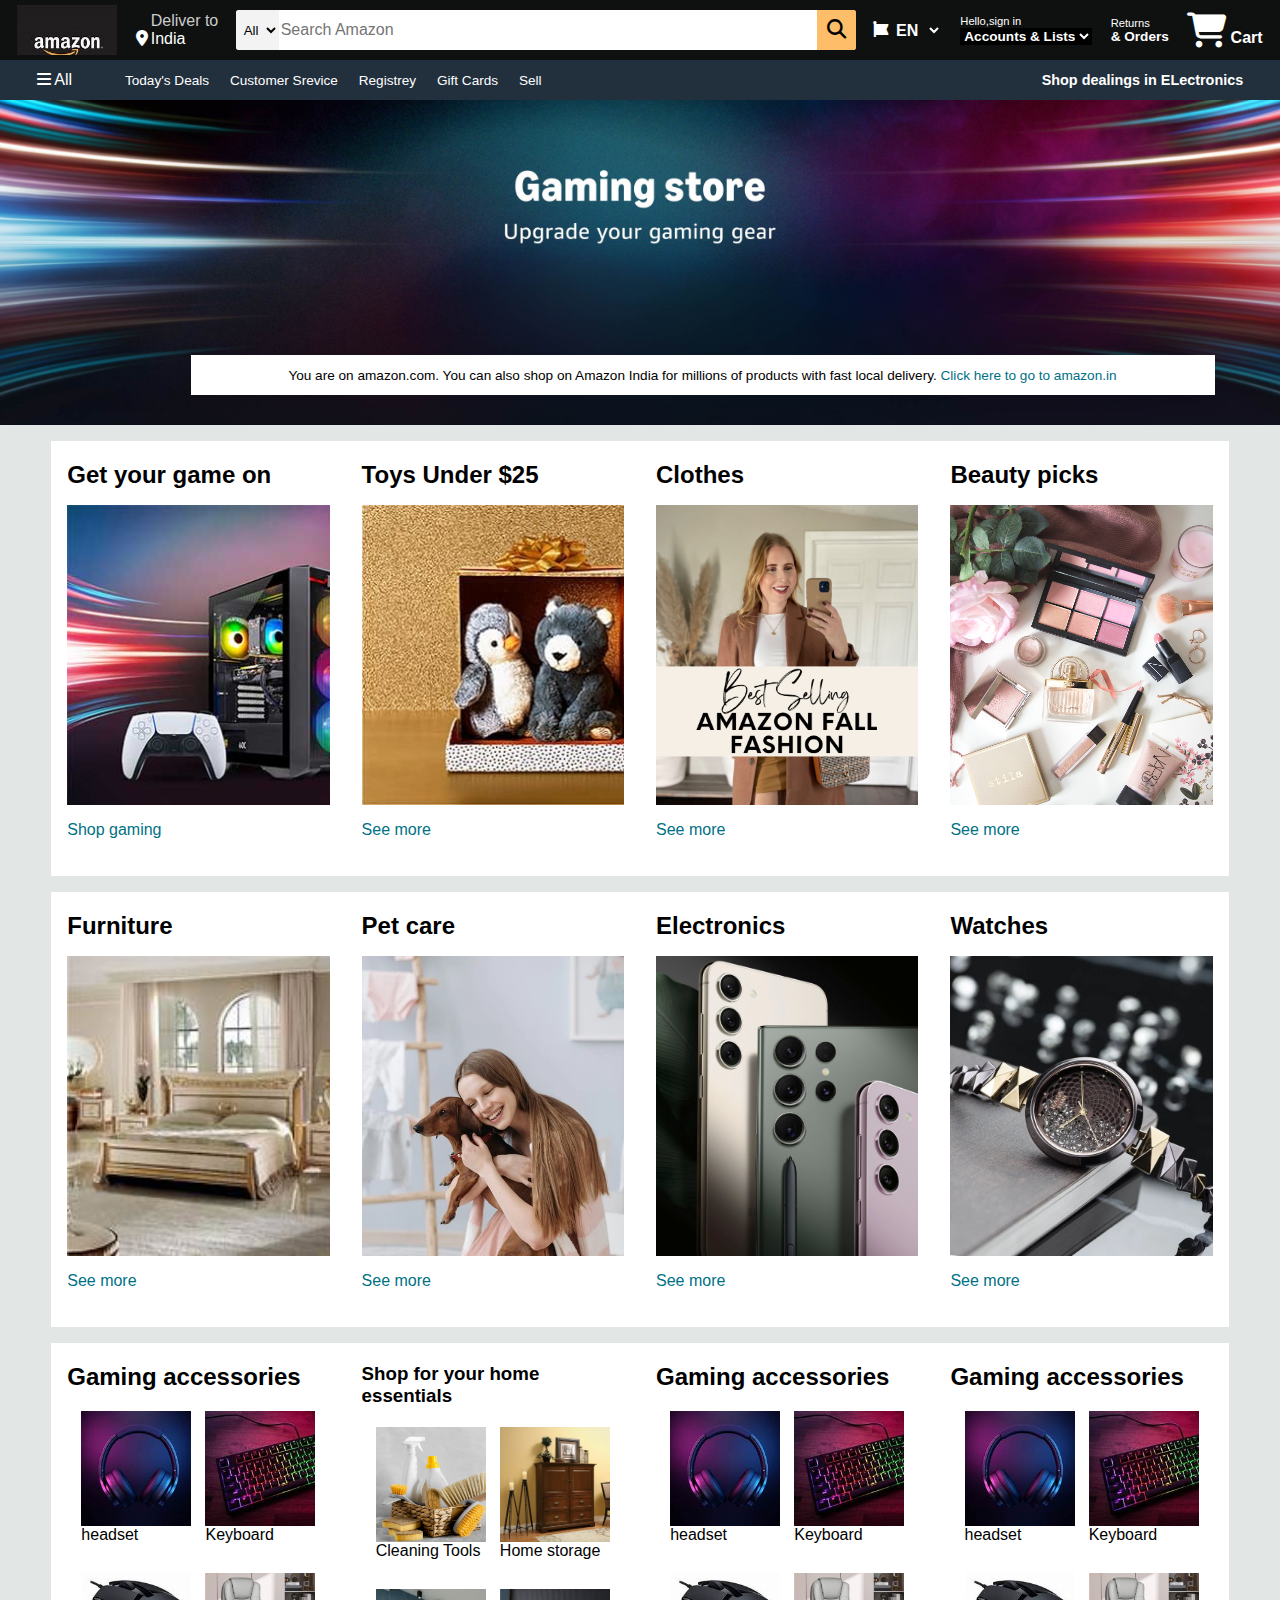
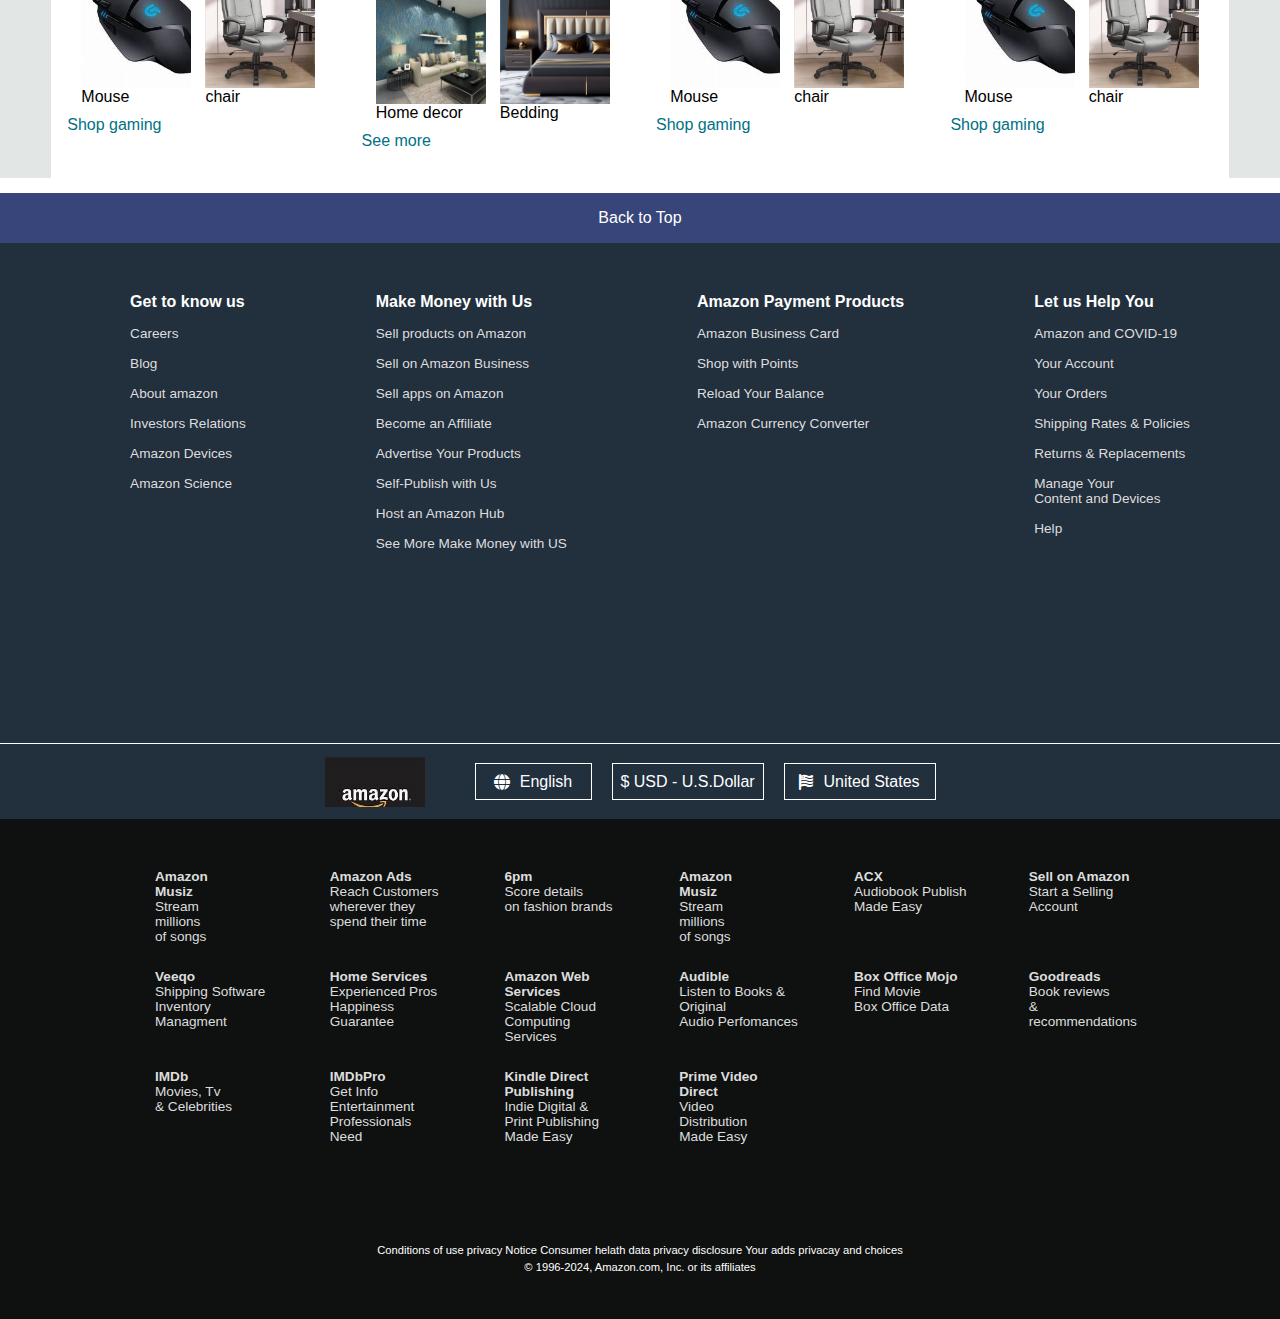
<file: index.html>
<!DOCTYPE html>
<html lang="en">
<head>
    <meta charset="UTF-8">
    <meta name="viewport" content="width=device-width, initial-scale=1.0">
    <title>Amazon.com.Spend less.Smile more.</title>
    <link rel="stylesheet" href="https://cdnjs.cloudflare.com/ajax/libs/font-awesome/6.4.0/css/all.min.css">
    <link rel="stylesheet" href="amazon_final.css">
</head>
<body>
    <div class="nav_bar">
        <!-- box-1 -->
        <div class="nav_logo border">
            <div class="logo"></div>
        </div>
        <!-- box-2 -->
        <div class="nav_address border">
            <p class="add_first">Deliver to</p>
            <div class="add_icon">
                <i class="fa-solid fa-location-dot"></i>
                <p class="add_second">India</p>
            </div>
        </div>
        <!-- box-3 -->
        <div class="nav_search">
            <select class="search_select">
                <option >All</option>
            </select>
            <input placeholder="Search Amazon" class="search_input">
            <div class="search_icon"><i class="fa-solid fa-magnifying-glass"></i></div>
        </div>
        <!-- box-4 -->
         <div class="box_4 border" >
            <i class="fa-brands fa-font-awesome"></i>
            <select class="box_4_mat"><option>EN</option></select>
         </div>
         <!-- box-5 -->
          <div class="Accounts border">
            <p class="Accounts_ele">Hello,sign in</p>
            <select class="Accounts_select"><option>Accounts & Lists</option></select>
          </div>
          <!-- box-6 -->
           <div class="returns border">
                <p class="returns-1">Returns</p>
                <p class="returns-2">& Orders</p>
           </div>
           <!-- box-7 -->
            <div class="nav_cart border">
                <i class="fa-solid fa-cart-shopping"></i>
                Cart
            </div>
    </div>
    <!-- Pannel section -->
    <div class="pannel " >
        <div class="All border">
            <i class="fa-solid fa-bars"></i>
            All
        </div>
        <div class="pannel_options">
            <p class="border">Today's Deals</p>
            <p class="border">Customer Srevice</p>
            <p class="border">Registrey</p>
            <p class="border">Gift Cards</p>
            <p class="border">Sell</p>
        </div>
        <div class="pannel_deals border">
            Shop dealings in ELectronics
        </div>
    </div>
    <!-- Main section -->
     <div class="hero_section">
            <!-- <input type="checkbox" id="check" />
            <div class="btn_one">
                <label for="check" style="color: white"><i class="fa-solid fa-bars"></i></label>
            </div> -->
        <div class="hero_msg">
            <p>You are on amazon.com. You can also shop on Amazon India for millions of products with fast local delivery. <a href="#">Click here to go to amazon.in</a></p>
        </div>
     </div>
    <!-- Shop section -->
     <div class="shop_section">
        <div class="box1 box">
            <div class="box_content">
                <h2>Get your game on</h2>
                <div class="box1_img" style=" background-image: url('box1_image.jpg');"></div>
                <p>Shop gaming</p>
            </div>
        </div>
        <div class="box2 box">
            <div class="box_content">
                <h2>Toys Under $25</h2>
                <div class="box1_img" style=" background-image: url('box2_image.jpg');"></div>
                <p>See more</p>
            </div>
        </div>
        <div class="box3 box">
            <div class="box_content">
                <h2>Clothes</h2>
                <div class="box1_img" style=" background-image: url('clothes.png');"></div>
                <p>See more</p>
            </div>
        </div>
        <div class="box4 box">
            <div class="box_content">
                <h2>Beauty picks</h2>
                <div class="box1_img" style=" background-image: url('Beauty.png');"></div>
                <p>See more</p>
            </div>
        </div>
        <div class="box1 box">
            <div class="box_content">
                <h2>Furniture</h2>
                <div class="box1_img" style=" background-image: url('furniture.jpeg');"></div>
                <p>See more</p>
            </div>
        </div>
        <div class="box2 box">
            <div class="box_content">
                <h2>Pet care</h2>
                <div class="box1_img" style=" background-image: url('petcare.webp');"></div>
                <p>See more</p>
            </div>
        </div>
        <div class="box3 box">
            <div class="box_content">
                <h2>Electronics</h2>
                <div class="box1_img" style=" background-image: url('mobiles.jpg');"></div>
                <p>See more</p>
            </div>
        </div>
        <div class="box4 box">
            <div class="box_content">
                <h2>Watches</h2>
                <div class="box1_img" style=" background-image: url('raga.webp');"></div>
                <p>See more</p>
            </div>
        </div>
        <div class="box1 box">
            <div class="box_content">
                <h2>Gaming accessories</h2>
                <div class="images">
                    <div class="img_1_content">
                        <div class="img_1" style="background-image: url('headsetfinal.jpeg');"></div>
                        headset
                    </div>
                    <div class="img_1_content">
                        <div class="img_1" style="background-image: url('keyboard.jpeg');"></div>
                        Keyboard
                    </div>
                    <div class="img_1_content">
                        <div class="img_1" style="background-image: url('mouse.jpeg');"></div>
                        Mouse
                    </div>
                    <div class="img_1_content">
                        <div class="img_1" style="background-image: url('chair.webp');"></div>
                        chair
                    </div>
                </div>
                <p>Shop gaming</p>
            </div>
        </div>
        <div class="box1 box">
            <div class="box_content">
                <h3>Shop for your home essentials</h3>
                <div class="images">
                    <div class="img_1_content">
                        <div class="img_1" style="background-image: url('cleaning\ tools.png');"></div>
                        Cleaning Tools
                    </div>
                    <div class="img_1_content">
                        <div class="img_1" style="background-image: url('homestorage.webp');"></div>
                        Home storage
                    </div>
                    <div class="img_1_content">
                        <div class="img_1" style="background-image: url('homedecor.jpeg');"></div>
                        Home decor
                    </div>
                    <div class="img_1_content">
                        <div class="img_1" style="background-image: url('bedding.webp');"></div>
                        Bedding
                    </div>
                </div>
                <p>See more</p>
            </div>
        </div>
        <div class="box1 box">
            <div class="box_content">
                <h2>Gaming accessories</h2>
                <div class="images">
                    <div class="img_1_content">
                        <div class="img_1" style="background-image: url('headsetfinal.jpeg');"></div>
                        headset
                    </div>
                    <div class="img_1_content">
                        <div class="img_1" style="background-image: url('keyboard.jpeg');"></div>
                        Keyboard
                    </div>
                    <div class="img_1_content">
                        <div class="img_1" style="background-image: url('mouse.jpeg');"></div>
                        Mouse
                    </div>
                    <div class="img_1_content">
                        <div class="img_1" style="background-image: url('chair.webp');"></div>
                        chair
                    </div>
                </div>
                <p>Shop gaming</p>
            </div>
        </div>
        <div class="box1 box">
            <div class="box_content">
                <h2>Gaming accessories</h2>
                <div class="images">
                    <div class="img_1_content">
                        <div class="img_1" style="background-image: url('headsetfinal.jpeg');"></div>
                        headset
                    </div>
                    <div class="img_1_content">
                        <div class="img_1" style="background-image: url('keyboard.jpeg');"></div>
                        Keyboard
                    </div>
                    <div class="img_1_content">
                        <div class="img_1" style="background-image: url('mouse.jpeg');"></div>
                        Mouse
                    </div>
                    <div class="img_1_content">
                        <div class="img_1" style="background-image: url('chair.webp');"></div>
                        chair
                    </div>
                </div>
                <p>Shop gaming</p>
            </div>
        </div>
     </div>
     <footer>
        <div class="foot1_pannel">
            Back to Top
        </div>
        <div class="foot2_pannel">
            <ul>
                <p>Get to know us</p>
                <a>Careers</a>
                <a>Blog</a>
                <a>About amazon</a>
                <a>Investors Relations</a>
                <a>Amazon Devices</a>
                <a>Amazon Science</a>
            </ul>
            <ul>
                <p>Make Money with Us</p>
                <a>Sell products on Amazon</a>
                <a>Sell on Amazon Business</a>
                <a>Sell apps on Amazon</a>
                <a>Become an Affiliate</a>
                <a>Advertise Your Products</a>
                <a>Self-Publish with Us</a>
                <a>Host an Amazon Hub</a>
                <a>See More Make Money with US</a>
            </ul>
            <ul>
                <p>Amazon Payment Products</p>
                <a>Amazon Business Card</a>
                <a>Shop with Points</a>
                <a>Reload Your Balance</a>
                <a>Amazon Currency Converter</a>
            </ul>
            <ul>
                <p>Let us Help You</p>
                <a>Amazon and COVID-19</a>
                <a>Your Account</a>
                <a>Your Orders</a>
                <a>Shipping Rates & Policies</a>
                <a>Returns & Replacements</a>
                <a>Manage Your <br> Content and Devices</a>
                <a>Help</a>
            </ul>
        </div>
        <div class="foot3_pannel">
            <div class="logo"></div>
            <div class="logos2_foot3">
                <div class="logo1 logos">
                    <i class="fa-solid fa-globe"></i>
                    English
                </div>
                <div class="logo2 logos">
                    $ USD - U.S.Dollar
                </div>
                <div class="logo3 logos">
                    <i class="fa-solid fa-flag-usa"></i>
                    United States
                </div>
            </div>
        </div>
        <div class="foot4_pannel">
            <div class="many">
                <div class="many1">
                    <ul><a><b>Amazon<br>Musiz</b><br>Stream<br>millions<br>of songs</a></ul>
                </div>
                <div class="many1">
                    <ul><a><b>Amazon Ads</b><br>Reach Customers<br>wherever they<br>spend their time</a></ul>
                </div>
                <div class="many1">
                    <ul><a><b>6pm</b><br>Score details<br>on fashion brands</a></ul>
                </div>
                <div class="many1">
                    <ul><a><b>Amazon<br>Musiz</b><br>Stream<br>millions<br>of songs</a></ul>
                </div>
                <div class="many1">
                    <ul><a><b>ACX</b><br>Audiobook Publish<br>Made Easy</a></ul>
                </div>
                <div class="many1">
                    <ul><a><b>Sell on Amazon</b><br>Start a Selling<br>Account</a></ul>
                </div>
                <div class="many1">
                    <ul><a><b>Veeqo</b><br>Shipping Software<br>Inventory<br>Managment</a></ul>
                </div>
                <div class="many1">
                    <ul><a><b>Home Services</b><br>Experienced Pros<br>Happiness<br>Guarantee</a></ul>
                </div>
                <div class="many1">
                    <ul><a><b>Amazon Web<br>Services</b><br>Scalable Cloud<br>Computing<br>Services</a></ul>
                </div>
                <div class="many1">
                    <ul><a><b>Audible</b><br>Listen to Books &<br>Original<br>Audio Perfomances</a></ul>
                </div>
                <div class="many1">
                    <ul><a><b>Box Office Mojo</b><br>Find Movie<br>Box Office Data</a></ul>
                </div>
                <div class="many1">
                    <ul><a><b>Goodreads</b><br>Book reviews<br>&<br>recommendations</a></ul>
                </div>
                <div class="many1">
                    <ul><a><b>IMDb</b><br>Movies, Tv<br>& Celebrities</a></ul>
                </div>
                <div class="many1">
                    <ul><a><b>IMDbPro</b><br>Get Info<br>Entertainment<br>Professionals<br>Need</a></ul>
                </div>
                <div class="many1">
                    <ul><a><b>Kindle Direct <br>Publishing</b><br>Indie Digital &<br>Print Publishing<br>Made Easy</a></ul>
                </div>
                <div class="many1">
                    <ul><a><b>Prime Video<br>Direct</b><br>Video<br>Distribution<br>Made Easy</a></ul>
                </div>
            </div>
            <div class="pages">
                <a>Conditions of use</a>
                <a>privacy Notice</a>
                <a>Consumer helath data privacy disclosure</a>
                <a>Your adds privacay and choices</a>
            </div>
            <div class="copyright">
                © 1996-2024, Amazon.com, Inc. or its affiliates
            </div>
        </div>
     </footer>
</body>
</html>
</file>
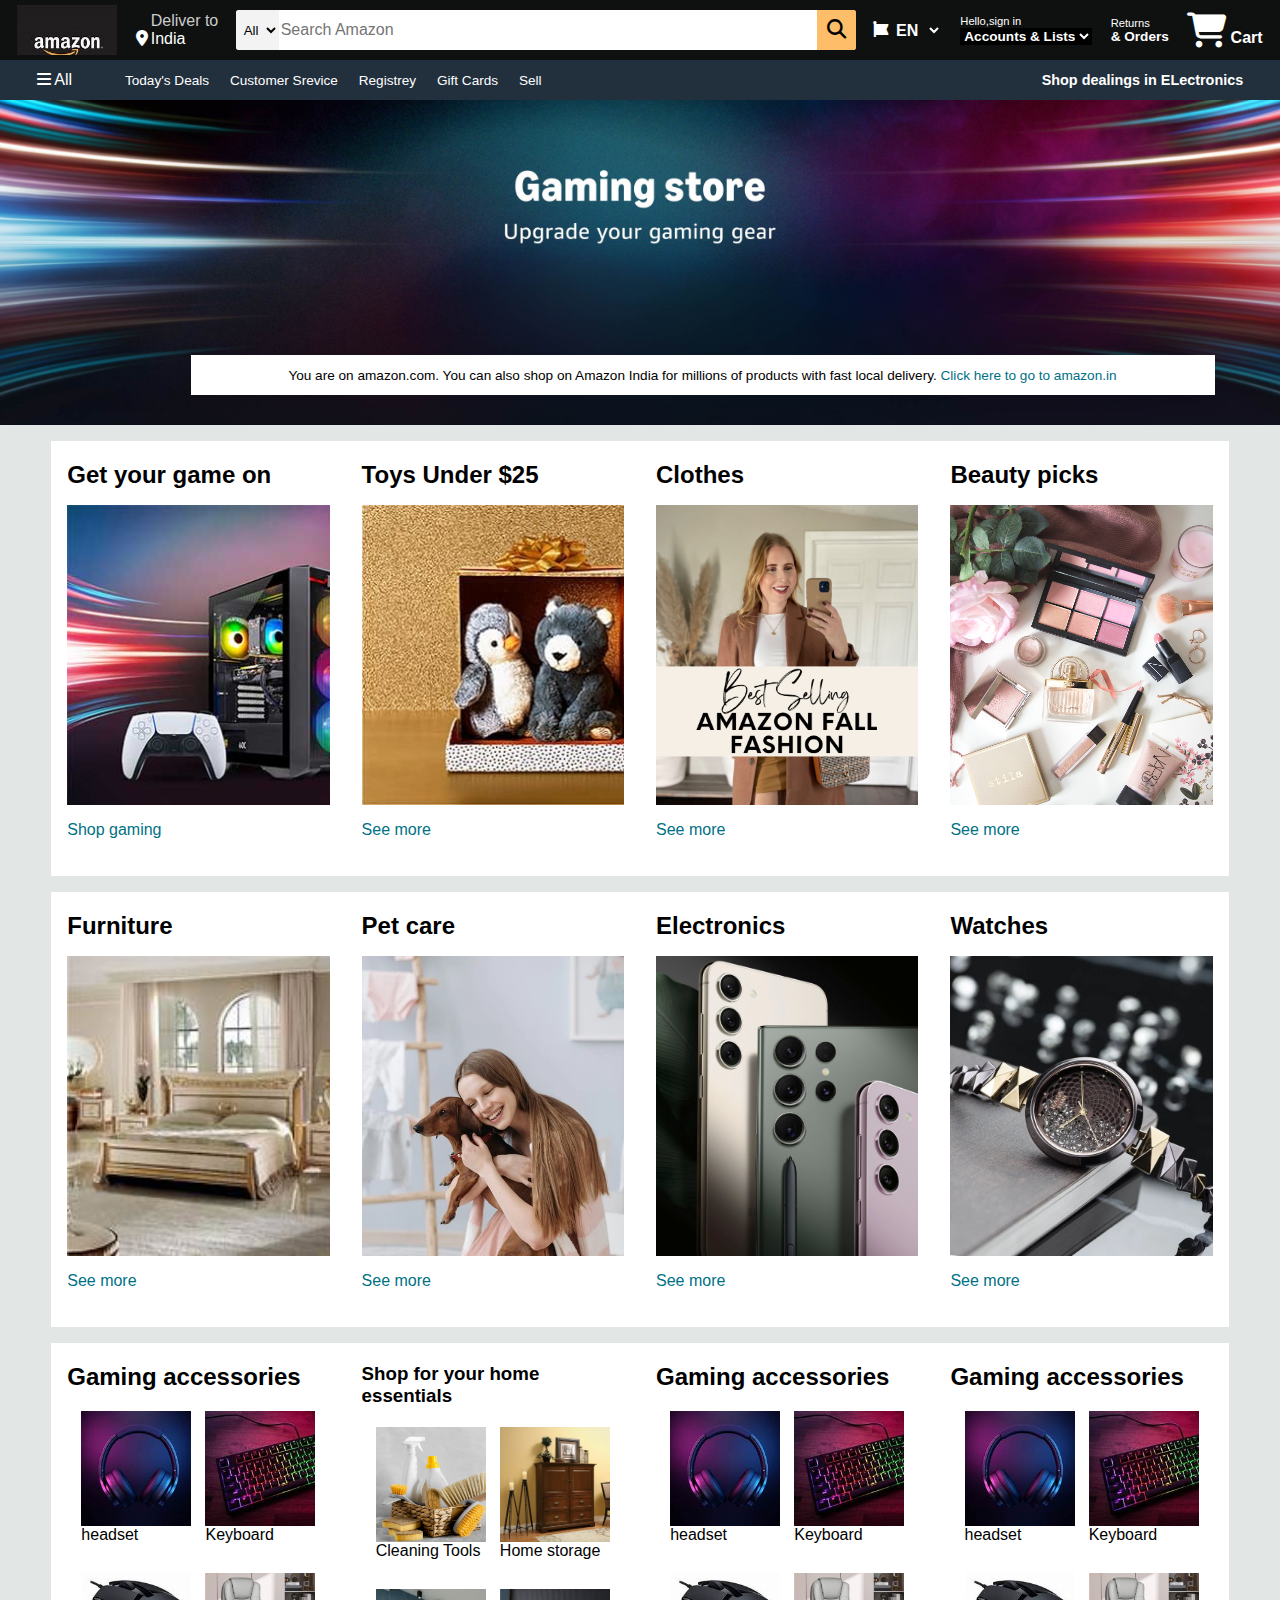
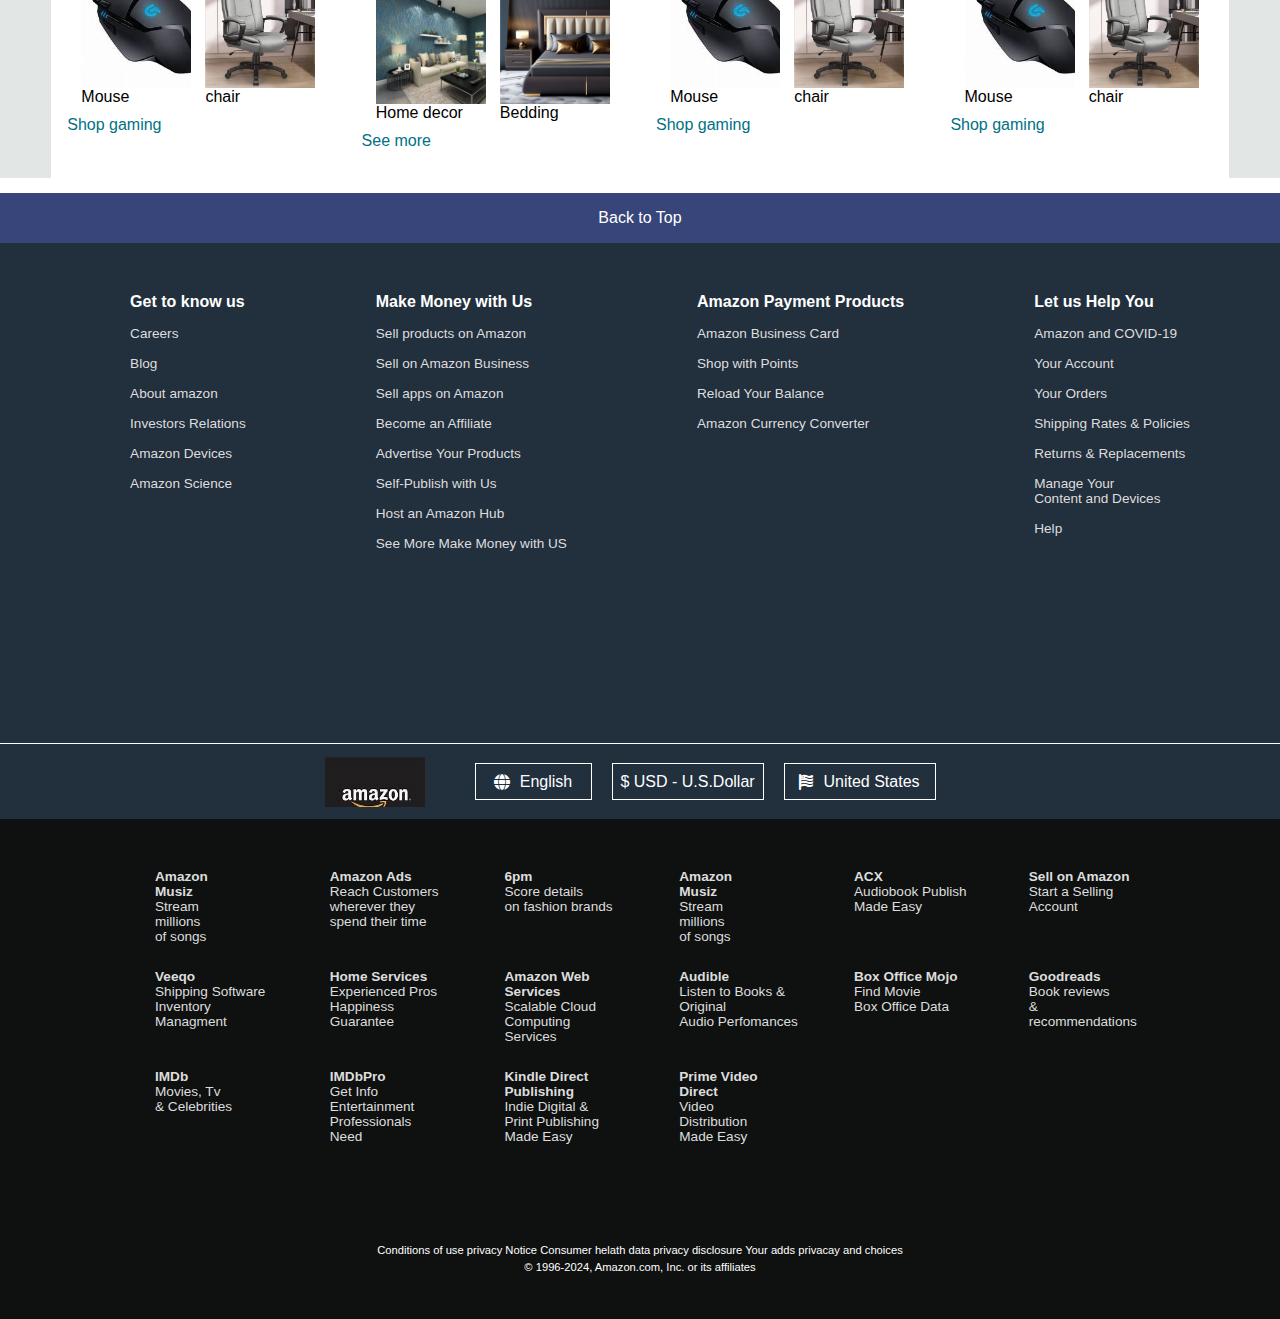
<file: amazon_final.html>
<!DOCTYPE html>
<html lang="en">
<head>
    <meta charset="UTF-8">
    <meta name="viewport" content="width=device-width, initial-scale=1.0">
    <title>Amazon.com.Spend less.Smile more.</title>
    <link rel="stylesheet" href="https://cdnjs.cloudflare.com/ajax/libs/font-awesome/6.4.0/css/all.min.css">
    <link rel="stylesheet" href="amazon_final.css">
</head>
<body>
    <div class="nav_bar">
        <!-- box-1 -->
        <div class="nav_logo border">
            <div class="logo"></div>
        </div>
        <!-- box-2 -->
        <div class="nav_address border">
            <p class="add_first">Deliver to</p>
            <div class="add_icon">
                <i class="fa-solid fa-location-dot"></i>
                <p class="add_second">India</p>
            </div>
        </div>
        <!-- box-3 -->
        <div class="nav_search">
            <select class="search_select">
                <option >All</option>
            </select>
            <input placeholder="Search Amazon" class="search_input">
            <div class="search_icon"><i class="fa-solid fa-magnifying-glass"></i></div>
        </div>
        <!-- box-4 -->
         <div class="box_4 border" >
            <i class="fa-brands fa-font-awesome"></i>
            <select class="box_4_mat"><option>EN</option></select>
         </div>
         <!-- box-5 -->
          <div class="Accounts border">
            <p class="Accounts_ele">Hello,sign in</p>
            <select class="Accounts_select"><option>Accounts & Lists</option></select>
          </div>
          <!-- box-6 -->
           <div class="returns border">
                <p class="returns-1">Returns</p>
                <p class="returns-2">& Orders</p>
           </div>
           <!-- box-7 -->
            <div class="nav_cart border">
                <i class="fa-solid fa-cart-shopping"></i>
                Cart
            </div>
    </div>
    <!-- Pannel section -->
    <div class="pannel " >
        <div class="All border">
            <i class="fa-solid fa-bars"></i>
            All
        </div>
        <div class="pannel_options">
            <p class="border">Today's Deals</p>
            <p class="border">Customer Srevice</p>
            <p class="border">Registrey</p>
            <p class="border">Gift Cards</p>
            <p class="border">Sell</p>
        </div>
        <div class="pannel_deals border">
            Shop dealings in ELectronics
        </div>
    </div>
    <!-- Main section -->
     <div class="hero_section">
            <!-- <input type="checkbox" id="check" />
            <div class="btn_one">
                <label for="check" style="color: white"><i class="fa-solid fa-bars"></i></label>
            </div> -->
        <div class="hero_msg">
            <p>You are on amazon.com. You can also shop on Amazon India for millions of products with fast local delivery. <a href="#">Click here to go to amazon.in</a></p>
        </div>
     </div>
    <!-- Shop section -->
     <div class="shop_section">
        <div class="box1 box">
            <div class="box_content">
                <h2>Get your game on</h2>
                <div class="box1_img" style=" background-image: url('box1_image.jpg');"></div>
                <p>Shop gaming</p>
            </div>
        </div>
        <div class="box2 box">
            <div class="box_content">
                <h2>Toys Under $25</h2>
                <div class="box1_img" style=" background-image: url('box2_image.jpg');"></div>
                <p>See more</p>
            </div>
        </div>
        <div class="box3 box">
            <div class="box_content">
                <h2>Clothes</h2>
                <div class="box1_img" style=" background-image: url('clothes.png');"></div>
                <p>See more</p>
            </div>
        </div>
        <div class="box4 box">
            <div class="box_content">
                <h2>Beauty picks</h2>
                <div class="box1_img" style=" background-image: url('Beauty.png');"></div>
                <p>See more</p>
            </div>
        </div>
        <div class="box1 box">
            <div class="box_content">
                <h2>Furniture</h2>
                <div class="box1_img" style=" background-image: url('furniture.jpeg');"></div>
                <p>See more</p>
            </div>
        </div>
        <div class="box2 box">
            <div class="box_content">
                <h2>Pet care</h2>
                <div class="box1_img" style=" background-image: url('petcare.webp');"></div>
                <p>See more</p>
            </div>
        </div>
        <div class="box3 box">
            <div class="box_content">
                <h2>Electronics</h2>
                <div class="box1_img" style=" background-image: url('mobiles.jpg');"></div>
                <p>See more</p>
            </div>
        </div>
        <div class="box4 box">
            <div class="box_content">
                <h2>Watches</h2>
                <div class="box1_img" style=" background-image: url('raga.webp');"></div>
                <p>See more</p>
            </div>
        </div>
        <div class="box1 box">
            <div class="box_content">
                <h2>Gaming accessories</h2>
                <div class="images">
                    <div class="img_1_content">
                        <div class="img_1" style="background-image: url('headsetfinal.jpeg');"></div>
                        headset
                    </div>
                    <div class="img_1_content">
                        <div class="img_1" style="background-image: url('keyboard.jpeg');"></div>
                        Keyboard
                    </div>
                    <div class="img_1_content">
                        <div class="img_1" style="background-image: url('mouse.jpeg');"></div>
                        Mouse
                    </div>
                    <div class="img_1_content">
                        <div class="img_1" style="background-image: url('chair.webp');"></div>
                        chair
                    </div>
                </div>
                <p>Shop gaming</p>
            </div>
        </div>
        <div class="box1 box">
            <div class="box_content">
                <h3>Shop for your home essentials</h3>
                <div class="images">
                    <div class="img_1_content">
                        <div class="img_1" style="background-image: url('cleaning\ tools.png');"></div>
                        Cleaning Tools
                    </div>
                    <div class="img_1_content">
                        <div class="img_1" style="background-image: url('homestorage.webp');"></div>
                        Home storage
                    </div>
                    <div class="img_1_content">
                        <div class="img_1" style="background-image: url('homedecor.jpeg');"></div>
                        Home decor
                    </div>
                    <div class="img_1_content">
                        <div class="img_1" style="background-image: url('bedding.webp');"></div>
                        Bedding
                    </div>
                </div>
                <p>See more</p>
            </div>
        </div>
        <div class="box1 box">
            <div class="box_content">
                <h2>Gaming accessories</h2>
                <div class="images">
                    <div class="img_1_content">
                        <div class="img_1" style="background-image: url('headsetfinal.jpeg');"></div>
                        headset
                    </div>
                    <div class="img_1_content">
                        <div class="img_1" style="background-image: url('keyboard.jpeg');"></div>
                        Keyboard
                    </div>
                    <div class="img_1_content">
                        <div class="img_1" style="background-image: url('mouse.jpeg');"></div>
                        Mouse
                    </div>
                    <div class="img_1_content">
                        <div class="img_1" style="background-image: url('chair.webp');"></div>
                        chair
                    </div>
                </div>
                <p>Shop gaming</p>
            </div>
        </div>
        <div class="box1 box">
            <div class="box_content">
                <h2>Gaming accessories</h2>
                <div class="images">
                    <div class="img_1_content">
                        <div class="img_1" style="background-image: url('headsetfinal.jpeg');"></div>
                        headset
                    </div>
                    <div class="img_1_content">
                        <div class="img_1" style="background-image: url('keyboard.jpeg');"></div>
                        Keyboard
                    </div>
                    <div class="img_1_content">
                        <div class="img_1" style="background-image: url('mouse.jpeg');"></div>
                        Mouse
                    </div>
                    <div class="img_1_content">
                        <div class="img_1" style="background-image: url('chair.webp');"></div>
                        chair
                    </div>
                </div>
                <p>Shop gaming</p>
            </div>
        </div>
     </div>
     <footer>
        <div class="foot1_pannel">
            Back to Top
        </div>
        <div class="foot2_pannel">
            <ul>
                <p>Get to know us</p>
                <a>Careers</a>
                <a>Blog</a>
                <a>About amazon</a>
                <a>Investors Relations</a>
                <a>Amazon Devices</a>
                <a>Amazon Science</a>
            </ul>
            <ul>
                <p>Make Money with Us</p>
                <a>Sell products on Amazon</a>
                <a>Sell on Amazon Business</a>
                <a>Sell apps on Amazon</a>
                <a>Become an Affiliate</a>
                <a>Advertise Your Products</a>
                <a>Self-Publish with Us</a>
                <a>Host an Amazon Hub</a>
                <a>See More Make Money with US</a>
            </ul>
            <ul>
                <p>Amazon Payment Products</p>
                <a>Amazon Business Card</a>
                <a>Shop with Points</a>
                <a>Reload Your Balance</a>
                <a>Amazon Currency Converter</a>
            </ul>
            <ul>
                <p>Let us Help You</p>
                <a>Amazon and COVID-19</a>
                <a>Your Account</a>
                <a>Your Orders</a>
                <a>Shipping Rates & Policies</a>
                <a>Returns & Replacements</a>
                <a>Manage Your <br> Content and Devices</a>
                <a>Help</a>
            </ul>
        </div>
        <div class="foot3_pannel">
            <div class="logo"></div>
            <div class="logos2_foot3">
                <div class="logo1 logos">
                    <i class="fa-solid fa-globe"></i>
                    English
                </div>
                <div class="logo2 logos">
                    $ USD - U.S.Dollar
                </div>
                <div class="logo3 logos">
                    <i class="fa-solid fa-flag-usa"></i>
                    United States
                </div>
            </div>
        </div>
        <div class="foot4_pannel">
            <div class="many">
                <div class="many1">
                    <ul><a><b>Amazon<br>Musiz</b><br>Stream<br>millions<br>of songs</a></ul>
                </div>
                <div class="many1">
                    <ul><a><b>Amazon Ads</b><br>Reach Customers<br>wherever they<br>spend their time</a></ul>
                </div>
                <div class="many1">
                    <ul><a><b>6pm</b><br>Score details<br>on fashion brands</a></ul>
                </div>
                <div class="many1">
                    <ul><a><b>Amazon<br>Musiz</b><br>Stream<br>millions<br>of songs</a></ul>
                </div>
                <div class="many1">
                    <ul><a><b>ACX</b><br>Audiobook Publish<br>Made Easy</a></ul>
                </div>
                <div class="many1">
                    <ul><a><b>Sell on Amazon</b><br>Start a Selling<br>Account</a></ul>
                </div>
                <div class="many1">
                    <ul><a><b>Veeqo</b><br>Shipping Software<br>Inventory<br>Managment</a></ul>
                </div>
                <div class="many1">
                    <ul><a><b>Home Services</b><br>Experienced Pros<br>Happiness<br>Guarantee</a></ul>
                </div>
                <div class="many1">
                    <ul><a><b>Amazon Web<br>Services</b><br>Scalable Cloud<br>Computing<br>Services</a></ul>
                </div>
                <div class="many1">
                    <ul><a><b>Audible</b><br>Listen to Books &<br>Original<br>Audio Perfomances</a></ul>
                </div>
                <div class="many1">
                    <ul><a><b>Box Office Mojo</b><br>Find Movie<br>Box Office Data</a></ul>
                </div>
                <div class="many1">
                    <ul><a><b>Goodreads</b><br>Book reviews<br>&<br>recommendations</a></ul>
                </div>
                <div class="many1">
                    <ul><a><b>IMDb</b><br>Movies, Tv<br>& Celebrities</a></ul>
                </div>
                <div class="many1">
                    <ul><a><b>IMDbPro</b><br>Get Info<br>Entertainment<br>Professionals<br>Need</a></ul>
                </div>
                <div class="many1">
                    <ul><a><b>Kindle Direct <br>Publishing</b><br>Indie Digital &<br>Print Publishing<br>Made Easy</a></ul>
                </div>
                <div class="many1">
                    <ul><a><b>Prime Video<br>Direct</b><br>Video<br>Distribution<br>Made Easy</a></ul>
                </div>
            </div>
            <div class="pages">
                <a>Conditions of use</a>
                <a>privacy Notice</a>
                <a>Consumer helath data privacy disclosure</a>
                <a>Your adds privacay and choices</a>
            </div>
            <div class="copyright">
                © 1996-2024, Amazon.com, Inc. or its affiliates
            </div>
        </div>
     </footer>
</body>
</html>
</file>
<file: amazon_final.css>
*{
    margin: 0;
    font-family: Arial, Helvetica, sans-serif;
    border: border-box;
}
.nav_bar{
    height: 60px;
    background-color: #0f1111;
    display: flex;
    color: white;
    align-items: center;
    justify-content: space-evenly;
}
.nav_logo{
    height: 50px;
    width: 100px;
}
.border{
    border: 1.5px solid transparent;
}
.border:hover{
    border: 1.5px solid white;
}
.logo{
    background-image: url("amazonicon.jpeg");
    background-size: cover;
    height: 50px;
    width: 100%;
}
/* box2 */
.add_first{
    color: #CCCCCC;
    font-size: 1rem;
    margin-left: 15px;
}
.add_second{
    font-size: 1rem;
    margin-left: 3px;
}
.add_icon{
    display: flex;
}
/* box3 */
.nav_search{
    display: flex;
    background-color: pink;
    justify-content: space-evenly;
    height: 40px;
    width: 620px;
    border-radius: 3px;
}
.search_select{
    background-color: #f3f3f3;
    width: 50px;
    border-top-left-radius: 3px;
    border-bottom-left-radius: 3px;
    text-align: center;
    border: none;
}
.search_input{
    width: 100%;
    font-size: 1rem;
    border: none;
}
.search_icon{
    width: 45px;
    display: flex;
    justify-content: center;
    align-items: center;
    font-size: 1.2rem;
    background-color:#febd68;
    border-top-right-radius: 3px;
    border-bottom-right-radius: 3px;
    color: black;
}
.nav_search:hover{
    border: 2px  solid orange;
}
.box_4{
    color: white;
    display: flex;
}
.box_4_mat{
    margin-left: 3px;
    background-color: #0f1111;
    color: white;
    border: none;
    width: 50px;
    font-size: 1rem;
    font-weight: 700;
}
.Accounts_ele,.returns-1{
    font-size: 0.7rem;
}
.Accounts_select{
    background-color: black;
    color: white;
    border: none;
    font-size: 0.85rem;
    font-weight: 700;
}
.returns-2{
    font-weight: 700;
    font-size: 0.85rem;
    color: white;
}
.nav_cart{
    font-size: 1rem;
    font-weight: 700;
}
.nav_cart i{
    font-size: 35px;
    /* margin-right: 3px; */
}
.pannel{
    background-color: #222f3d;
    height: 40px;
    color: White;
    display: flex;
    align-items: center;
    justify-content: space-evenly;
}
.pannel p{
    display: inline;
    margin-left: 15px;
}
.pannel_options{
    width: 70%;
    font-size: 0.85rem;
}
.pannel_deals{
    font-size: 0.9rem;
    font-weight: 700;
}
.hero_section{
    height: 325px;
    background-image: url("Main_icon_image.jpg");
    background-size: cover;
    /* text-align: center; */
    display: flex;
    justify-content: center;
    align-items: flex-end;
}
.hero_msg{
    background-color: white;
    color: black;
    height: 40px;
    display: flex;
    justify-content: center;
    align-items: center;
    margin-top: 250px;
    margin-left: 125px;
    /* text-align: center; */
    font-size: 0.85rem;
    width: 80%;
    margin-bottom: 30px;
}
.hero_msg a{
    color: #007185;
    text-decoration: none;
}
.box{
    /* border: 2px solid black; */
    height: 400px;
    width: 23%;
    background-color: white;
    padding: 20px 0px 15px ;
    margin-top: 1rem;
}
/* tiral
#check{
    display: none;
}
.btn_one i{
    position: relative;
    top: 150px;
    left: 20px;
}
#check:checked ~ .hero_section{
    background-image: url("background2.jpg");
} */
/* .scroller i{
    margin-top: 50px;

} */
/* .scroller{
    margin-top: 200px;
    margin-left: 50px;
} */
.shop_section{
    display: flex;
    flex-wrap: wrap;
    justify-content: center;
    background-color: #e2e7e6;
}
.img_1{
    height: 115px;
    width: 90px;
    background-size: cover;
    padding-left: 10px;
    padding-right: 10px;
    margin-top: 10px;
}
.images{
    height: 325px;
    flex-wrap: wrap;
    display: flex;
    justify-content: space-evenly;
    align-items: center;
}
.box1_img{
    height: 300px;
    background-size: cover;
    margin-top: 1rem;
    margin-bottom: 1rem;
}
.box_content{
    margin-left: 1rem;
    margin-right: 1rem;
}
.box_content p{
    color: #007185;
}
footer{
    margin-top: 15px;
}
.foot1_pannel{
    background-color: #37457a;
    height: 50px;
    color: white;
    display: flex;
    justify-content: center;
    align-items: center;
    font-size: 1rem;
}
.foot2_pannel{
    background-color: #222f3d;
    color: white;
    height: 500px;
    display: flex;
    justify-content: space-evenly;
}
ul{
    margin-top: 50px;
}
ul p{
    font-weight: 700;
}
ul a{
    display: block;
    font-size: 0.85rem;
    margin-top: 15px;
    color: #dddddd;
}
.foot3_pannel{
    background-color: #222f3d;
    color: white;
    border-top: 0.5px solid white;
    height: 75px;
    display: flex;
    justify-content: center;
    align-items: center;
}
.foot3_pannel .logo{
    background-image: url("amazonicon.jpeg");
    background-size: cover;
    height: 50px;
    width: 100px;
}
.foot4_pannel{
    background-color: #0f1111;
    color: white;
    height: 500px;
    font-size: 0.7rem;
}
.many{
    margin-left: 115px;
    /* height: 400px; */
    display: flex;
    flex-wrap: wrap;
    justify-content: start;
    align-items: center;
    margin-bottom: 100px;
}
.many1{
    height: 100px;
    width: 15%;
}
.pages{
    padding-top: 25px;
    text-align: center;
    /* margin-bottom: 10px; */
}
.copyright{
    padding-top: 5px;
    text-align: center;
    /* margin-bottom: 25px; */
}
.logos2_foot3{
    margin-left: 25px;
    display: flex;
    justify-content: center;
    align-items: center;
    height: 60px;
    margin-left: 50px;
}
.logos{
    display: flex;
    justify-content: center;
    align-items: center;
    border: 1px solid white;
    height: 35px;
    margin-right: 20px;
}
.logo1{
    width: 115px;
}
.logo1 i{
    margin-right: 10px;
}
.logo2{
    display: flex;
    width: 150px;
}
.logo3{
    width: 150px;

}
.logo3 i{
    margin-right: 10px;
}
</file>
